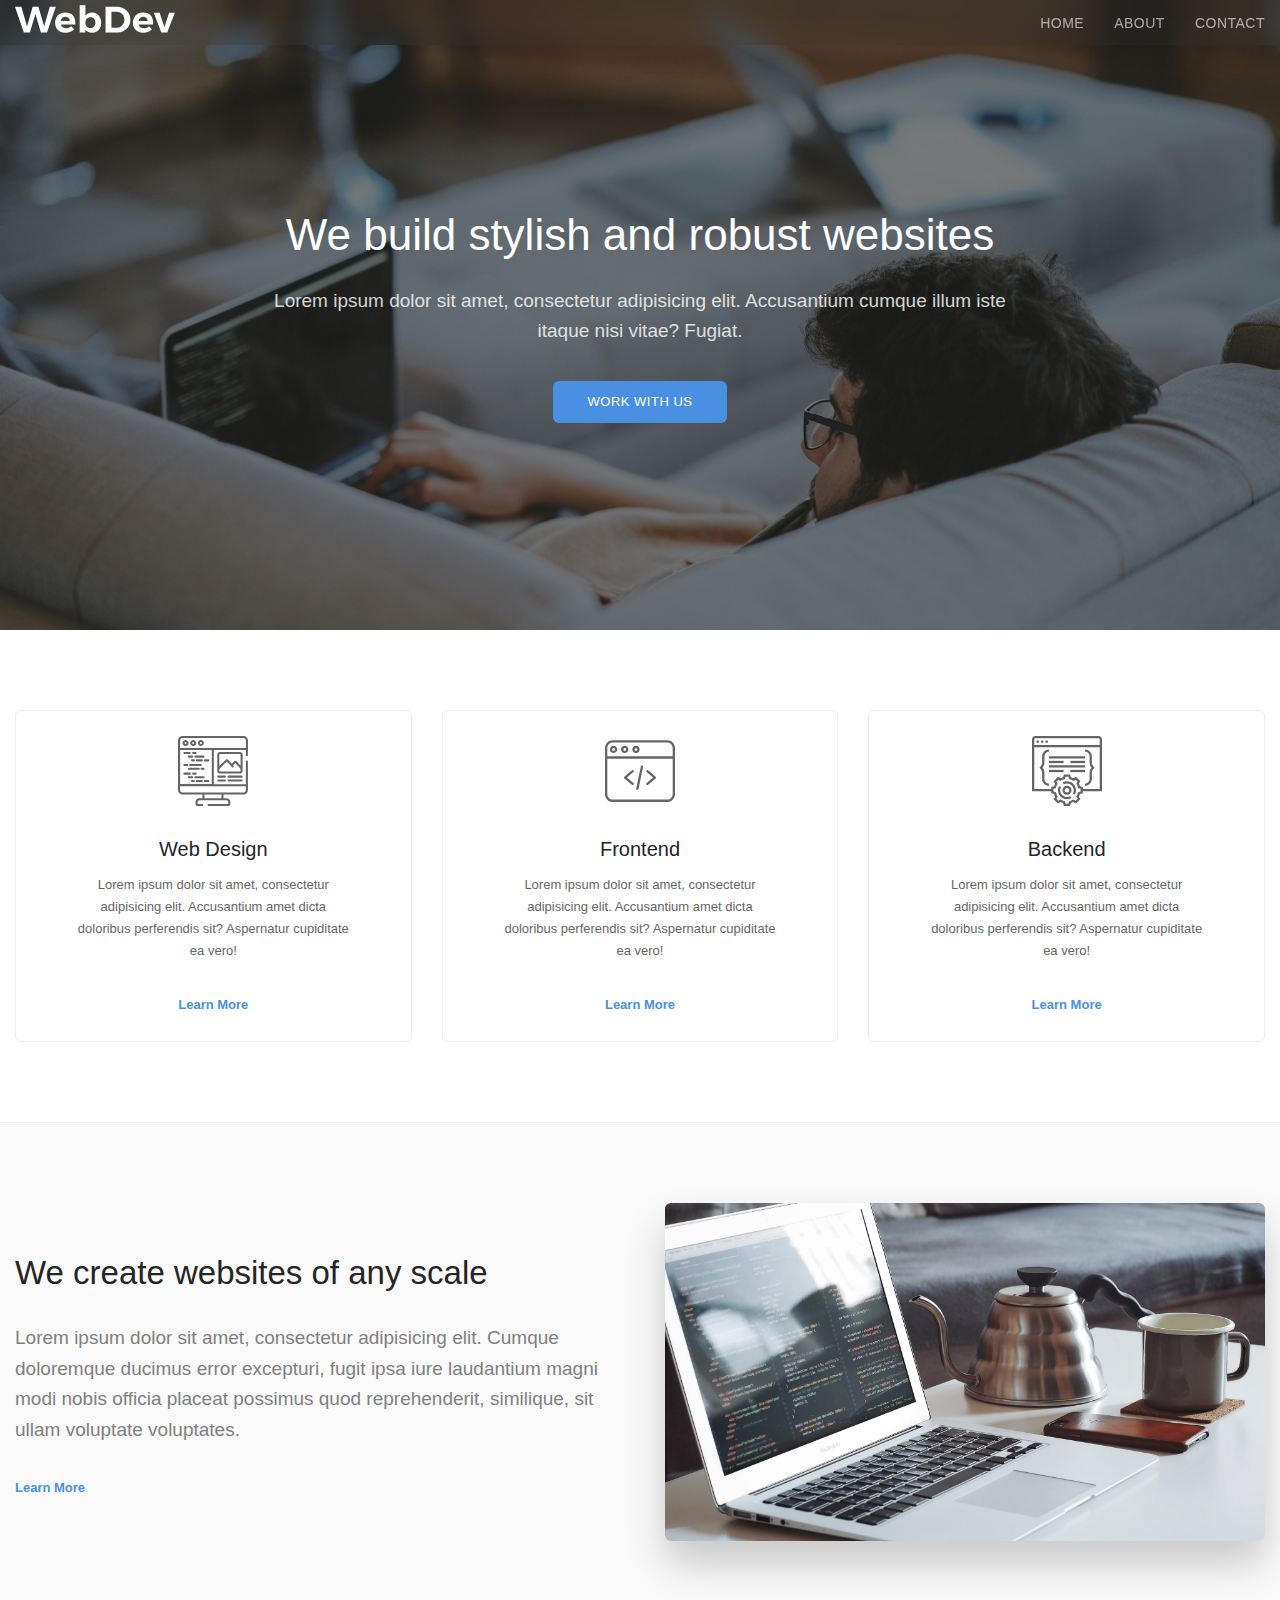
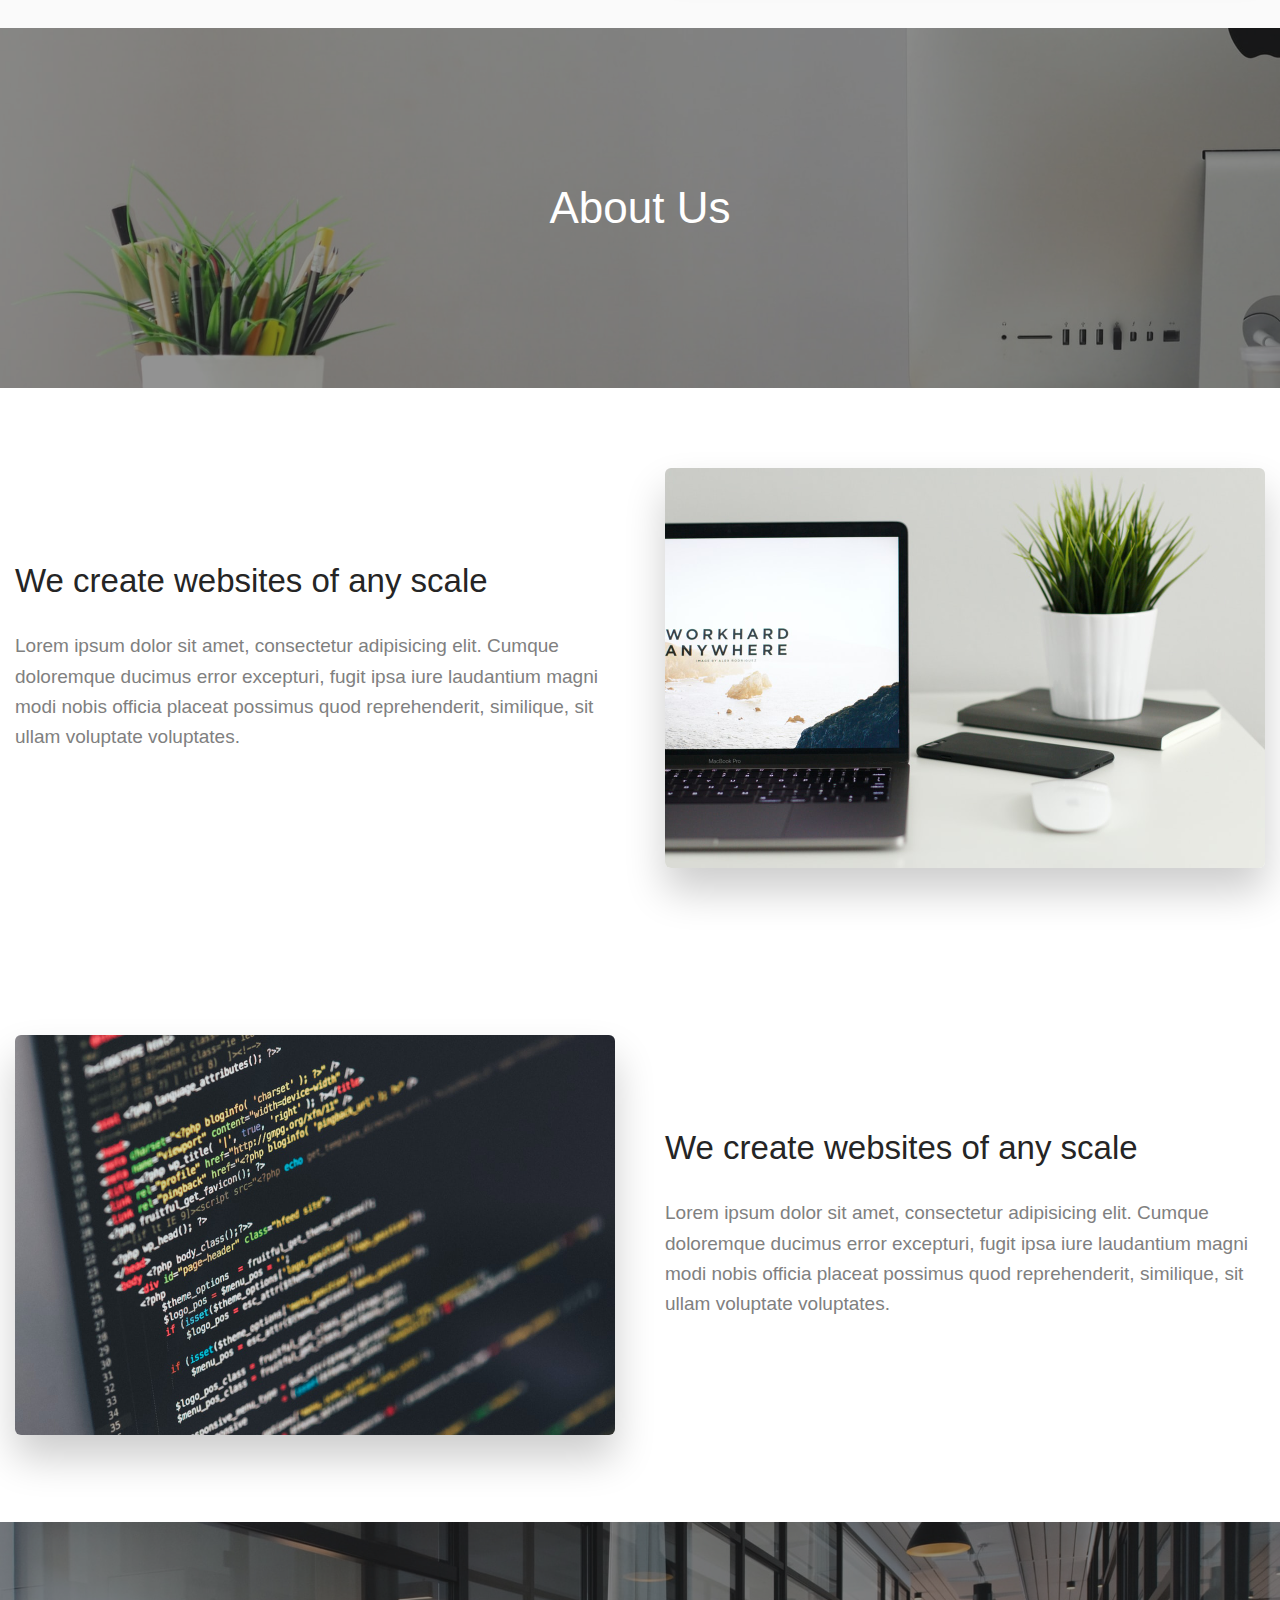
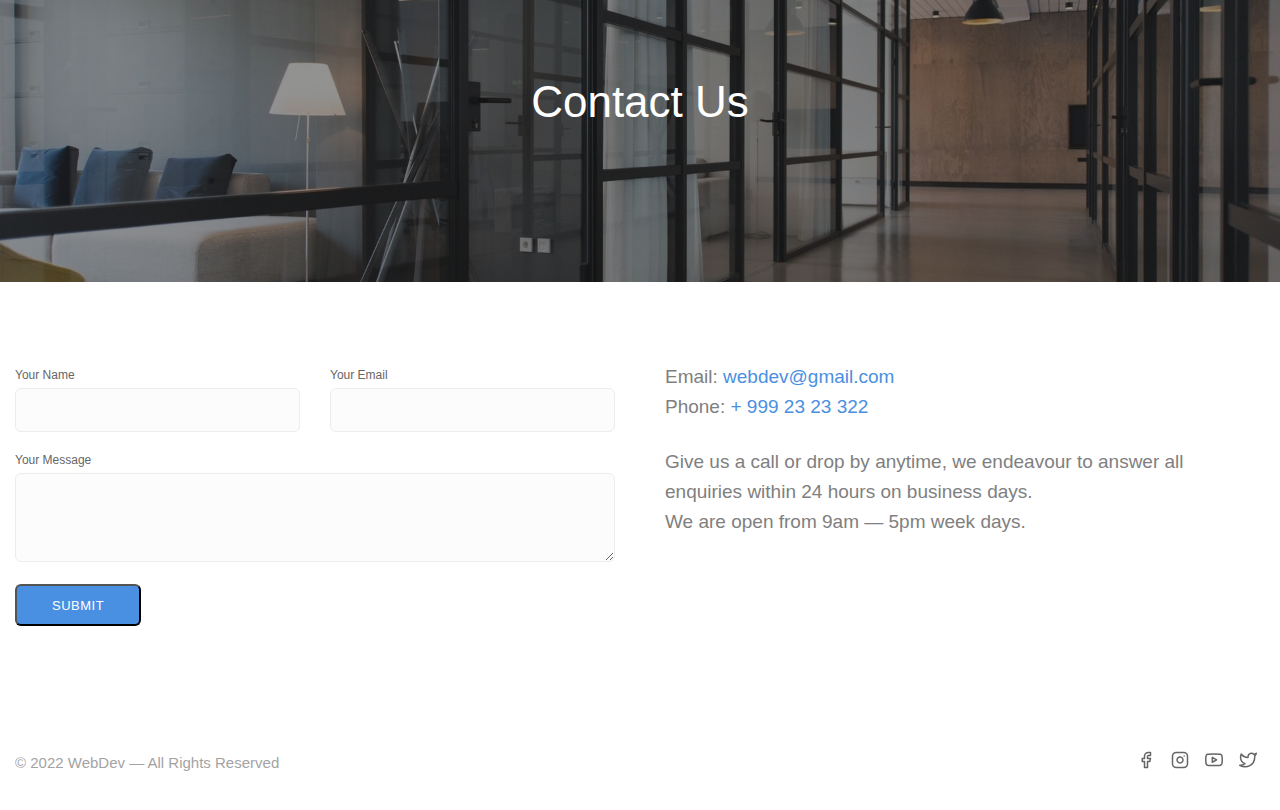
<file: index.html>
<!DOCTYPE html>
<html lang="en">
  <head>
    <meta charset="UTF-8" />
    <meta name="viewport" content="width=device-width, initial-scale=1.0" />
    <meta http-equiv="X-UA-Compatible" content="ie=edge" />
    <title>Document</title>
    <link rel="stylesheet" href="css/reset.css" />
    <link rel="stylesheet" href="css/slick.css" />
    <link rel="stylesheet" href="css/jquery.fancybox.css" />
    <link rel="stylesheet" href="css/style.css" />
  </head>
  <body>
    <!-- Header -->
    <header class="navbar" id="navbar">
      <div class="container">
        <a href="index.html" class="navbar-brand">
          <img src="images/logo.svg" alt="WebDev logo" />
        </a>
        <nav class="navbar-nav">
          <ul>
            <li>
              <a href="#home">Home</a>
            </li>
            <li>
              <a href="#about">About</a>
            </li>
            <li>
              <a href="#contact">Contact</a>
            </li>
          </ul>
        </nav>
      </div>
    </header>

    <main>
      <!-- Hero Section -->
      <section
        class="hero"
        style="background-image: url('images/home/hero.jpeg')"
        id="home"
      >
        <div class="container">
          <h1>We build stylish and robust websites</h1>
          <p class="lead">
            Lorem ipsum dolor sit amet, consectetur adipisicing elit.
            Accusantium cumque illum iste itaque nisi vitae? Fugiat.
          </p>
          <a href="#contact" class="btn btn-primary">Work With Us</a>
        </div>
      </section>

      <!-- Services Section -->
      <section class="section-padding">
        <div class="container">
          <div class="services">
            <div class="service-col">
              <div class="service">
                <img src="images/icons/web-design.svg" alt="Web Design" />
                <h4>Web Design</h4>
                <p>
                  Lorem ipsum dolor sit amet, consectetur adipisicing elit.
                  Accusantium amet dicta doloribus perferendis sit? Aspernatur
                  cupiditate ea vero!
                </p>
                <a href="#">Learn More</a>
              </div>
            </div>

            <div class="service-col">
              <div class="service">
                <img src="images/icons/frontend.svg" alt="Frontend" />
                <h4>Frontend</h4>
                <p>
                  Lorem ipsum dolor sit amet, consectetur adipisicing elit.
                  Accusantium amet dicta doloribus perferendis sit? Aspernatur
                  cupiditate ea vero!
                </p>
                <a href="#">Learn More</a>
              </div>
            </div>

            <div class="service-col">
              <div class="service">
                <img src="images/icons/backend.svg" alt="Backend" />
                <h4>Backend</h4>
                <p>
                  Lorem ipsum dolor sit amet, consectetur adipisicing elit.
                  Accusantium amet dicta doloribus perferendis sit? Aspernatur
                  cupiditate ea vero!
                </p>
                <a href="#">Learn More</a>
              </div>
            </div>
          </div>
        </div>
      </section>

      <!-- Split Section -->
      <section class="section-padding section-grey">
        <div class="container">
          <div class="split-section">
            <div class="split-section__text">
              <h2>We create websites of any scale</h2>
              <p class="lead">
                Lorem ipsum dolor sit amet, consectetur adipisicing elit. Cumque
                doloremque ducimus error excepturi, fugit ipsa iure laudantium
                magni modi nobis officia placeat possimus quod reprehenderit,
                similique, sit ullam voluptate voluptates.
              </p>
              <a href="#">Learn More</a>
            </div>
            <div class="split-section__image">
              <img
                src="images/home/split.jpeg"
                alt="Laptop"
                class="img-shadow img-rounded"
              />
            </div>
          </div>
        </div>
      </section>

      <!-- Hero Section -->
      <section
        class="hero hero-sm"
        style="background-image: url('images/about/hero.jpeg')"
        id="about"
      >
        <div class="container">
          <h1 class="mb-0">About Us</h1>
        </div>
      </section>

      <!-- Split Section -->
      <section class="section-padding">
        <div class="container">
          <div class="split-section">
            <div class="split-section__text">
              <h2>We create websites of any scale</h2>
              <p class="lead">
                Lorem ipsum dolor sit amet, consectetur adipisicing elit. Cumque
                doloremque ducimus error excepturi, fugit ipsa iure laudantium
                magni modi nobis officia placeat possimus quod reprehenderit,
                similique, sit ullam voluptate voluptates.
              </p>
            </div>
            <div class="split-section__image">
              <img
                src="images/about/about-1.jpeg"
                alt="Laptop"
                class="img-shadow img-rounded"
              />
            </div>
          </div>
        </div>
      </section>

      <!-- Split Section -->
      <section class="section-padding">
        <div class="container">
          <div class="split-section">
            <div class="split-section__image">
              <img
                src="images/about/about-2.jpeg"
                alt="Laptop"
                class="img-shadow img-rounded"
              />
            </div>
            <div class="split-section__text">
              <h2>We create websites of any scale</h2>
              <p class="lead">
                Lorem ipsum dolor sit amet, consectetur adipisicing elit. Cumque
                doloremque ducimus error excepturi, fugit ipsa iure laudantium
                magni modi nobis officia placeat possimus quod reprehenderit,
                similique, sit ullam voluptate voluptates.
              </p>
            </div>
          </div>
        </div>
      </section>

      <section
        class="hero hero-sm"
        style="background-image: url('images/contact/hero.jpeg')"
        id="contact"
      >
        <div class="container">
          <h1 class="mb-0">Contact Us</h1>
        </div>
      </section>

      <section class="section-padding">
        <div class="container">
          <div class="contact-form">
            <div class="contact-form__form">
              <form action="#" class="form-layout">
                <div class="form-col-50">
                  <label for="contact-name">Your Name</label>
                  <input
                    type="text"
                    class="form-control"
                    name="contact-name"
                    id="contact-name"
                  />
                </div>
                <div class="form-col-50">
                  <label for="contact-email">Your Email</label>
                  <input
                    type="email"
                    class="form-control"
                    name="contact-email"
                    id="contact-email"
                  />
                </div>
                <div class="form-col">
                  <label for="contact-message">Your Message</label>
                  <textarea
                    class="form-control"
                    name="contact-message"
                    id="contact-message"
                    rows="4"
                  ></textarea>
                </div>
                <div class="form-col">
                  <button class="btn btn-primary" type="submit">Submit</button>
                </div>
              </form>
            </div>
            <div class="contact-form__info">
              <p class="lead">
                Email: <a href="mailto:webdev@gmail.com">webdev@gmail.com</a>
              </p>
              <p class="lead">
                Phone: <a href="tel:+9222323322">+ 999 23 23 322</a>
              </p>
              <br />
              <p class="lead">
                Give us a call or drop by anytime, we endeavour to answer all
                enquiries within 24 hours on business days.
              </p>
              <p class="lead">We are open from 9am — 5pm week days.</p>
            </div>
          </div>
        </div>
      </section>
    </main>

    <!-- Footer -->
    <footer>
      <div class="container">
        <div class="footer-row">
          <small class="footer-copyright"
            >© 2022 WebDev — All Rights Reserved</small
          >
          <ul class="footer-social">
            <li>
              <a href="#">
                <img src="images/icons/facebook.svg" alt="WebDev on Facebook" />
              </a>
            </li>
            <li>
              <a href="#">
                <img
                  src="images/icons/instagram.svg"
                  alt="WebDev on Instagram"
                />
              </a>
            </li>
            <li>
              <a href="#">
                <img src="images/icons/youtube.svg" alt="WebDev on Youtube" />
              </a>
            </li>
            <li>
              <a href="#">
                <img src="images/icons/twitter.svg" alt="WebDev on Twitter" />
              </a>
            </li>
          </ul>
        </div>
      </div>
    </footer>

    <script src="https://ajax.googleapis.com/ajax/libs/jquery/3.4.1/jquery.min.js"></script>
    <script src="js/slick.min.js"></script>

    <script src="js/jquery.fancybox.min.js"></script>
    <script src="js/main.js"></script>
  </body>
</html>
</file>
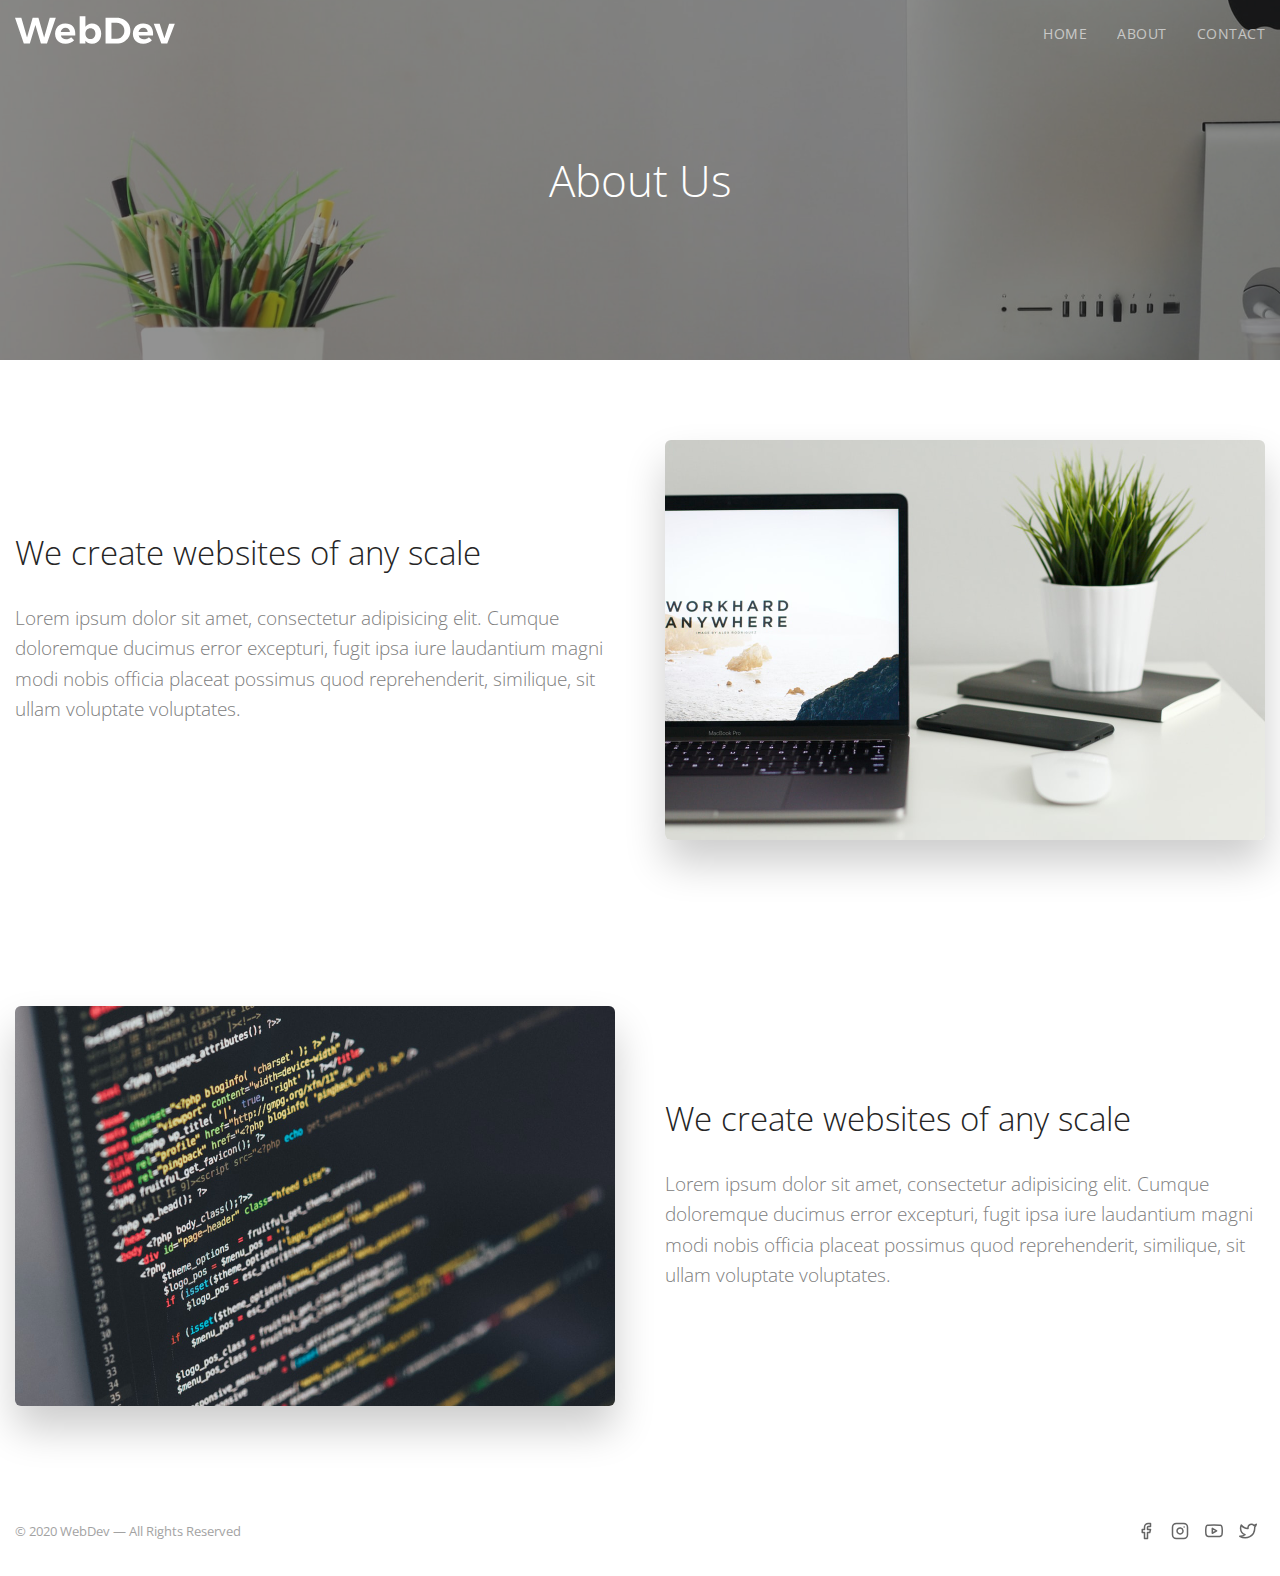
<file: about.html>
<!doctype html>
<html lang="en">
<head>
  <meta charset="UTF-8">
  <meta name="viewport"
        content="width=device-width, user-scalable=no, initial-scale=1.0, maximum-scale=1.0, minimum-scale=1.0">
  <meta http-equiv="X-UA-Compatible" content="ie=edge">
  <title>WebDev | Home</title>

  <link rel="stylesheet" href="css/main.css">
  <link href="https://fonts.googleapis.com/css2?family=Open+Sans:wght@300;400;700&display=swap" rel="stylesheet">
</head>
<body>

  <!-- Header -->
  <header class="navbar">
    <div class="container">
      <a href="index.html" class="navbar-brand">
        <img src="images/logo.svg" alt="WebDev logo">
      </a>
      <nav class="navbar-nav">
        <ul>
          <li>
            <a href="index.html">Home</a>
          </li>
          <li>
            <a href="about.html">About</a>
          </li>
          <li>
            <a href="contact.html">Contact</a>
          </li>
        </ul>
      </nav>
    </div>
  </header>

  <main>

    <!-- Hero Section -->
    <section class="hero hero-sm" style="background-image: url('images/about/hero.jpeg')">
      <div class="container">
        <h1 class="mb-0">About Us</h1>
      </div>
    </section>

    <!-- Split Section -->
    <section class="section-padding">
      <div class="container">
        <div class="split-section">
          <div class="split-section__text">
            <h2>We create websites of any scale</h2>
            <p class="lead">Lorem ipsum dolor sit amet, consectetur adipisicing elit. Cumque doloremque ducimus error excepturi, fugit ipsa iure laudantium magni modi nobis officia placeat possimus quod reprehenderit, similique, sit ullam voluptate voluptates.</p>
          </div>
          <div class="split-section__image">
            <img src="images/about/about-1.jpeg" alt="Laptop" class="img-shadow img-rounded">
          </div>
        </div>
      </div>
    </section>

    <!-- Split Section -->
    <section class="section-padding">
      <div class="container">
        <div class="split-section">
          <div class="split-section__image">
            <img src="images/about/about-2.jpeg" alt="Laptop" class="img-shadow img-rounded">
          </div>
          <div class="split-section__text">
            <h2>We create websites of any scale</h2>
            <p class="lead">Lorem ipsum dolor sit amet, consectetur adipisicing elit. Cumque doloremque ducimus error excepturi, fugit ipsa iure laudantium magni modi nobis officia placeat possimus quod reprehenderit, similique, sit ullam voluptate voluptates.</p>
          </div>
        </div>
      </div>
    </section>

  </main>

  <!-- Footer -->
  <footer>
    <div class="container">
      <div class="footer-row">
        <small class="footer-copyright">© 2020 WebDev — All Rights Reserved</small>
        <ul class="footer-social">
          <li>
            <a href="#">
              <img src="images/icons/facebook.svg" alt="WebDev on Facebook">
            </a>
          </li>
          <li>
            <a href="#">
              <img src="images/icons/instagram.svg" alt="WebDev on Instagram">
            </a>
          </li>
          <li>
            <a href="#">
              <img src="images/icons/youtube.svg" alt="WebDev on Youtube">
            </a>
          </li>
          <li>
            <a href="#">
              <img src="images/icons/twitter.svg" alt="WebDev on Twitter">
            </a>
          </li>
        </ul>
      </div>
    </div>
  </footer>

</body>
</html>
</file>
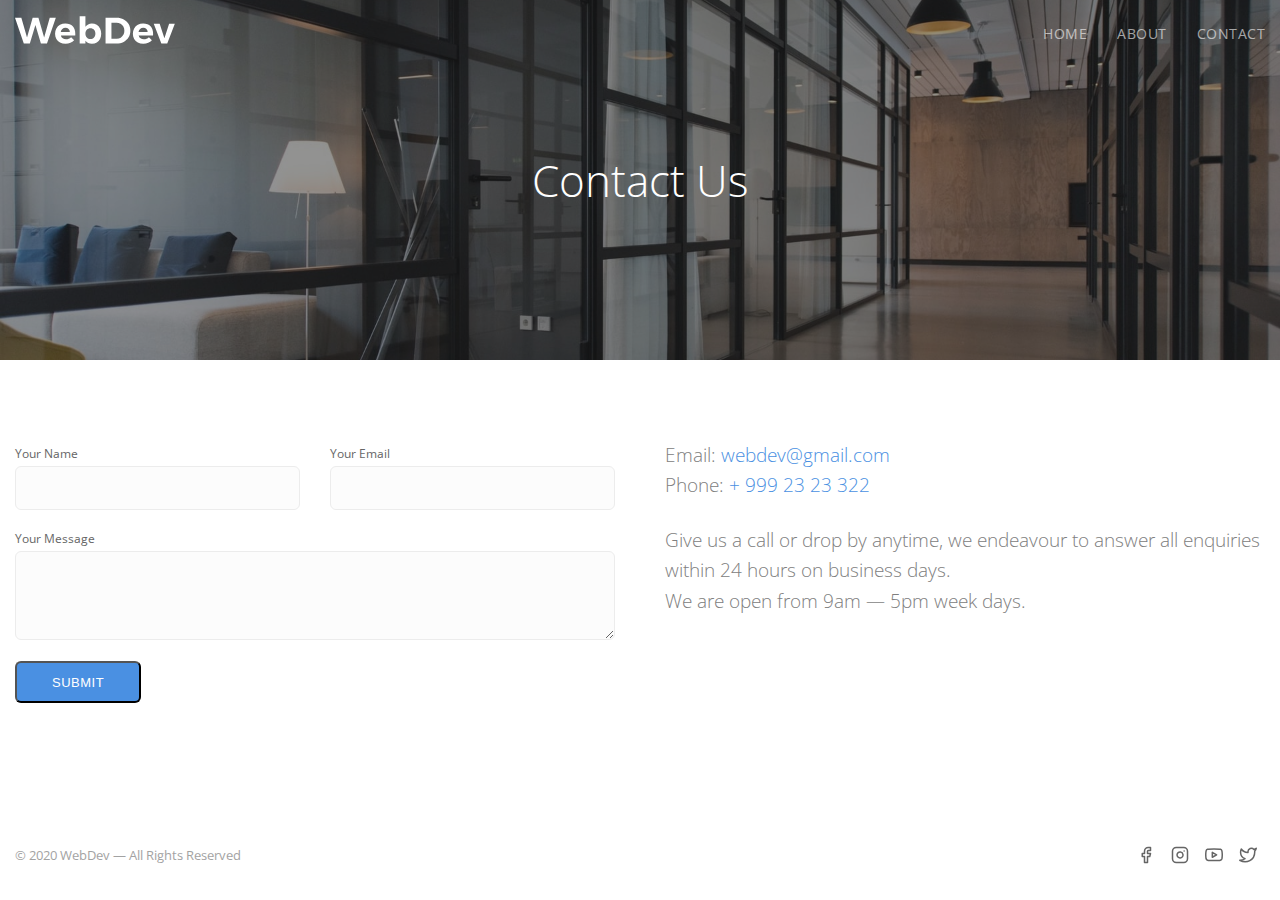
<file: contact.html>
<!DOCTYPE html>
<html lang="en">
  <head>
    <meta charset="UTF-8" />
    <meta
      name="viewport"
      content="width=device-width, user-scalable=no, initial-scale=1.0, maximum-scale=1.0, minimum-scale=1.0"
    />
    <meta http-equiv="X-UA-Compatible" content="ie=edge" />
    <title>WebDev | Home</title>

    <link rel="stylesheet" href="css/main.css" />
    <link
      href="https://fonts.googleapis.com/css2?family=Open+Sans:wght@300;400;700&display=swap"
      rel="stylesheet"
    />
  </head>
  <body>
    <!-- Header -->
    <header class="navbar">
      <div class="container">
        <a href="index.html" class="navbar-brand">
          <img src="images/logo.svg" alt="WebDev logo" />
        </a>
        <nav class="navbar-nav">
          <ul>
            <li>
              <a href="index.html">Home</a>
            </li>
            <li>
              <a href="about.html">About</a>
            </li>
            <li>
              <a href="contact.html">Contact</a>
            </li>
          </ul>
        </nav>
      </div>
    </header>

    <main>
      <!-- Hero Section -->
      <section
        class="hero hero-sm"
        style="background-image: url('images/contact/hero.jpeg')"
      >
        <div class="container">
          <h1 class="mb-0">Contact Us</h1>
        </div>
      </section>

      <!-- Form and text -->
      <section class="section-padding">
        <div class="container">
          <div class="contact-form">
            <div class="contact-form__form">
              <form action="#" class="form-layout">
                <div class="form-col-50">
                  <label for="contact-name">Your Name</label>
                  <input
                    type="text"
                    class="form-control"
                    name="contact-name"
                    id="contact-name"
                  />
                </div>
                <div class="form-col-50">
                  <label for="contact-email">Your Email</label>
                  <input
                    type="email"
                    class="form-control"
                    name="contact-email"
                    id="contact-email"
                  />
                </div>
                <div class="form-col">
                  <label for="contact-message">Your Message</label>
                  <textarea
                    class="form-control"
                    name="contact-message"
                    id="contact-message"
                    rows="4"
                  ></textarea>
                </div>
                <div class="form-col">
                  <button class="btn btn-primary" type="submit">Submit</button>
                </div>
              </form>
            </div>
            <div class="contact-form__info">
              <p class="lead">
                Email: <a href="mailto:webdev@gmail.com">webdev@gmail.com</a>
              </p>
              <p class="lead">
                Phone: <a href="tel:+9222323322">+ 999 23 23 322</a>
              </p>
              <br />
              <p class="lead">
                Give us a call or drop by anytime, we endeavour to answer all
                enquiries within 24 hours on business days.
              </p>
              <p class="lead">We are open from 9am — 5pm week days.</p>
            </div>
          </div>
        </div>
      </section>
    </main>

    <!-- Footer -->
    <footer>
      <div class="container">
        <div class="footer-row">
          <small class="footer-copyright"
            >© 2020 WebDev — All Rights Reserved</small
          >
          <ul class="footer-social">
            <li>
              <a href="#">
                <img src="images/icons/facebook.svg" alt="WebDev on Facebook" />
              </a>
            </li>
            <li>
              <a href="#">
                <img
                  src="images/icons/instagram.svg"
                  alt="WebDev on Instagram"
                />
              </a>
            </li>
            <li>
              <a href="#">
                <img src="images/icons/youtube.svg" alt="WebDev on Youtube" />
              </a>
            </li>
            <li>
              <a href="#">
                <img src="images/icons/twitter.svg" alt="WebDev on Twitter" />
              </a>
            </li>
          </ul>
        </div>
      </div>
    </footer>
  </body>
</html>
</file>
<file: css/style.css>
*,
h1,
h2,
h3,
h4,
h5,
h6,
p,
ul,
a {
  margin: 0;
  padding: 0;
  scroll-behavior: smooth;
}

*,
*:before,
*:after {
  box-sizing: border-box;
}

html,
body {
  overflow-x: hidden;
}

body {
  font-family: "Open Sans", sans-serif;
  font-size: 15px;
  line-height: 1.6;
  color: #666;

  /* for sticky footer */
  display: flex;
  flex-direction: column;
  min-height: 100vh;
}

main {
  flex: 1;
}

a {
  color: #4a90e2;
  text-decoration: none;
  transition: all 0.3s ease;
}

a:not(.btn):hover {
  color: #4872a2;
}

p + a:not(.btn) {
  font-size: 13px;
  font-weight: 700;
}

h1,
h2,
h3,
h4,
h5,
h6 {
  line-height: 1.25;
  font-weight: 300;
  color: #252525;
}

h1 {
  font-size: 34px;
}

h2 {
  font-size: 28px;
}

h3 {
  font-size: 22px;
}

h4 {
  font-size: 18px;
}

@media (min-width: 992px) {
  h1 {
    font-size: 44px;
  }

  h2 {
    font-size: 33px;
  }

  h3 {
    font-size: 26px;
  }

  h4 {
    font-size: 20px;
  }
}

img {
  max-width: 100%;
}

label {
  display: inline-block;
  font-size: 12px;
  color: #666666;
  margin-bottom: 3px;
}

textarea {
  max-width: 100%;
  min-width: 100%;
  max-height: 200px;
  min-height: 50px;
}

/* Global */
.container {
  max-width: 1280px;
  width: 100%;
  margin: 0 auto;
  padding-right: 15px;
  padding-left: 15px;
}

.lead {
  font-size: 16px;
  color: #808080;
  font-weight: 300;
}

@media (min-width: 992px) {
  .lead {
    font-size: 19px;
  }
}

.section-padding {
  padding-top: 80px;
  padding-bottom: 80px;
}

.section-grey {
  border-top: 1px solid #ebebeb;
  background-color: #fafafa;
}

.img-shadow {
  box-shadow: 0 23px 40px rgba(0, 0, 0, 0.2);
}

.img-rounded {
  border-radius: 6px;
}

.mb-0 {
  margin-bottom: 0 !important;
}

/* Buttons */
.btn {
  display: inline-flex;
  align-items: center;
  justify-content: center;
  height: 42px;
  border-radius: 6px;
  padding: 5px 35px;
  transition: 0.1s linear;
}

.btn-primary {
  background-color: #4a90e2;
  color: #fff;
  letter-spacing: 0.5px;
  text-transform: uppercase;
  font-size: 13px;
}

.btn-primary:hover {
  background-color: #609de6;
  transform: translate3d(0, -2px, 0);
}

/* Navbar */
.navbar {
  display: flex;
  align-items: center;
  position: fixed;
  /* position: absolute; */
  left: 0;
  top: 0;
  width: 100%;
  /* height: 66px; */
  padding: 5px 0;
  z-index: 2;
  background-color: #25252546;
  backdrop-filter: blur(10px);
  box-shadow: 0 22px 40px rgba(0, 0, 0, 0.13);
  transition: all 0.6s;
}

.navbar > .container {
  display: flex;
  align-items: center;
  justify-content: center;
  flex-wrap: wrap;
}

.navbar-brand img {
  max-width: 160px;
}

.navbar-nav {
  margin-left: auto;
}

.navbar-nav ul {
  display: flex;
  list-style: none;
  margin-left: -15px;
  margin-right: -15px;
}

.navbar-nav li {
  padding-left: 15px;
  padding-right: 15px;
}

.navbar-nav li a {
  color: #fff;
  text-transform: uppercase;
  font-size: 14px;
  opacity: 0.6;
  letter-spacing: 0.5px;
  transition: opacity 0.3s ease;
}

.navbar-nav li a:hover {
  color: #fff;
  opacity: 1;
}

@media (max-width: 500px) {
  .navbar-brand {
    max-width: 100%;
    width: 100%;
    text-align: center;
    /* padding-top: 25px;
    margin-bottom: 10px; */

    padding-top: 10px;
    margin-bottom: 5px;
  }
  .navbar-brand img {
    max-width: 130px;
  }
  .navbar-nav {
    margin: 0 auto;
  }
}

/* Hero */
.hero {
  position: relative;
  display: flex;
  align-items: center;
  min-height: 70vh;
  padding-top: 80px;
  padding-bottom: 80px;
  text-align: center;
  background-size: cover;
  background-position: center;
}

.hero.hero-sm {
  min-height: 40vh;
}

.hero:before {
  content: "";
  position: absolute;
  left: 0;
  top: 0;
  width: 100%;
  height: 100%;
  background-color: #252525;
  opacity: 0.5;
}

.hero .container {
  position: relative;
  max-width: 800px;
}

.hero h1 {
  margin-bottom: 24px;
  color: #fff;
}

.hero p {
  margin-bottom: 35px;
  font-weight: 300;
  opacity: 0.8;
  color: #fff;
}

/* Services Section */
.services {
  display: flex;
  align-items: center;
  flex-wrap: wrap;
  text-align: center;
  margin-left: -15px;
  margin-right: -15px;
}

.service-col {
  max-width: 100%;
  width: 100%;
  padding-left: 15px;
  padding-right: 15px;
  margin-bottom: 30px;
}

.service {
  padding: 25px;
  border: 1px solid #ececec;
  border-radius: 6px;
}

.service img {
  opacity: 0.6;
  max-width: 70px;
  margin-bottom: 24px;
}

.service h4 {
  font-weight: 400;
  margin-bottom: 12px;
}

.service p {
  max-width: 280px;
  margin: 0 auto 30px auto;
  font-size: 13px;
  line-height: 1.7;
}

@media (min-width: 768px) {
  .service-col {
    max-width: calc(100% / 3);
    width: 100%;
    margin-bottom: 0;
  }
}

/* Split Section */
.split-section {
  display: flex;
  align-items: center;
  flex-wrap: wrap;
}

.split-section__image {
  order: -1;
  margin-bottom: 40px;
}

.split-section__image,
.split-section__text {
  max-width: 100%;
  width: 100%;
}

.split-section h2,
.split-section p {
  margin-bottom: 30px;
}

@media (min-width: 768px) {
  .split-section {
    margin-left: -25px;
    margin-right: -25px;
  }
  .split-section__image {
    order: initial;
    margin-bottom: 0;
  }
  .split-section__image,
  .split-section__text {
    max-width: 50%;
    width: 100%;
    padding-right: 25px;
    padding-left: 25px;
  }
}

/* Contact Form Section */
.contact-form {
  display: flex;
  flex-wrap: wrap;
  margin-left: -25px;
  margin-right: -25px;
}

.contact-form__info,
.contact-form__form {
  padding-right: 25px;
  padding-left: 25px;
}

.contact-form__info {
  order: -1;
  margin-bottom: 30px;
}

@media (min-width: 768px) {
  .contact-form__info,
  .contact-form__form {
    max-width: 50%;
    width: 100%;
  }

  .contact-form__info {
    order: initial;
    margin-bottom: 0;
  }
}

/* Form */
.form-control {
  width: 100%;
  font-size: 16px;
  background-color: #fcfcfc;
  padding: 5px 15px;
  border-radius: 6px;
  border: 1px solid #ececec;
  -webkit-appearance: none;
}

.form-control:not(textarea) {
  height: 44px;
}

textarea.form-control {
  padding-top: 10px;
}

.form-layout {
  display: flex;
  flex-wrap: wrap;
  margin-left: -15px;
  margin-right: -15px;
}

[class*="form-col"] {
  width: 100%;
  padding-left: 15px;
  padding-right: 15px;
  margin-bottom: 15px;
}

@media (min-width: 768px) {
  .form-col-50 {
    max-width: 50%;
    width: 100%;
  }
}

/* Footer */
.footer-row {
  display: flex;
  justify-content: space-between;
  padding-top: 30px;
  padding-bottom: 30px;
}

.footer-copyright {
  opacity: 0.6;
}

.footer-social {
  display: flex;
  list-style: none;
  align-items: center;
}

.footer-social li {
  padding-left: 8px;
  padding-right: 8px;
}

.footer-social a {
  opacity: 0.6;
}

.footer-social a:hover {
  opacity: 1;
}

.footer-social img {
  max-width: 18px;
}
</file>
<file: css/main.css>
*,
h1,
h2,
h3,
h4,
h5,
h6,
p,
ul,
a {
  margin: 0;
  padding: 0;
  scroll-behavior: smooth;
}

*,
*:before,
*:after {
  box-sizing: border-box;
}

html,
body {
  overflow-x: hidden;
}

body {
  font-family: "Open Sans", sans-serif;
  font-size: 15px;
  line-height: 1.6;
  color: #666;

  /* for sticky footer */
  display: flex;
  flex-direction: column;
  min-height: 100vh;
}

main {
  flex: 1;
}

a {
  color: #4a90e2;
  text-decoration: none;
  transition: all 0.3s ease;
}

a:not(.btn):hover {
  color: #4872a2;
}

p + a:not(.btn) {
  font-size: 13px;
  font-weight: 700;
}

h1,
h2,
h3,
h4,
h5,
h6 {
  line-height: 1.25;
  font-weight: 300;
  color: #252525;
}

h1 {
  font-size: 34px;
}

h2 {
  font-size: 28px;
}

h3 {
  font-size: 22px;
}

h4 {
  font-size: 18px;
}

@media (min-width: 992px) {
  h1 {
    font-size: 44px;
  }

  h2 {
    font-size: 33px;
  }

  h3 {
    font-size: 26px;
  }

  h4 {
    font-size: 20px;
  }
}

img {
  max-width: 100%;
}

label {
  display: inline-block;
  font-size: 12px;
  color: #666666;
  margin-bottom: 3px;
}

textarea {
  max-width: 100%;
  min-width: 100%;
  max-height: 200px;
  min-height: 50px;
}

/* Global */
.container {
  max-width: 1280px;
  width: 100%;
  margin: 0 auto;
  padding-right: 15px;
  padding-left: 15px;
}

.lead {
  font-size: 16px;
  color: #808080;
  font-weight: 300;
}

@media (min-width: 992px) {
  .lead {
    font-size: 19px;
  }
}

.section-padding {
  padding-top: 80px;
  padding-bottom: 80px;
}

.section-grey {
  border-top: 1px solid #ebebeb;
  background-color: #fafafa;
}

.img-shadow {
  box-shadow: 0 23px 40px rgba(0, 0, 0, 0.2);
}

.img-rounded {
  border-radius: 6px;
}

.mb-0 {
  margin-bottom: 0 !important;
}

/* Buttons */
.btn {
  display: inline-flex;
  align-items: center;
  justify-content: center;
  height: 42px;
  border-radius: 6px;
  padding: 5px 35px;
  transition: 0.1s linear;
}

.btn-primary {
  background-color: #4a90e2;
  color: #fff;
  letter-spacing: 0.5px;
  text-transform: uppercase;
  font-size: 13px;
}

.btn-primary:hover {
  background-color: #609de6;
  transform: translate3d(0, -2px, 0);
}

/* Navbar */
.navbar {
  display: flex;
  align-items: center;
  position: absolute;
  left: 0;
  top: 0;
  width: 100%;
  height: 66px;
  z-index: 2;
}

.navbar > .container {
  display: flex;
  align-items: center;
  justify-content: center;
  flex-wrap: wrap;
}

.navbar-brand img {
  max-width: 160px;
}

.navbar-nav {
  margin-left: auto;
}

.navbar-nav ul {
  display: flex;
  list-style: none;
  margin-left: -15px;
  margin-right: -15px;
}

.navbar-nav li {
  padding-left: 15px;
  padding-right: 15px;
}

.navbar-nav li a {
  color: #fff;
  text-transform: uppercase;
  font-size: 14px;
  opacity: 0.6;
  letter-spacing: 0.5px;
  transition: opacity 0.3s ease;
}

.navbar-nav li a:hover {
  color: #fff;
  opacity: 1;
}

@media (max-width: 500px) {
  .navbar-brand {
    max-width: 100%;
    width: 100%;
    text-align: center;
    padding-top: 25px;
    margin-bottom: 10px;
  }
  .navbar-brand img {
    max-width: 130px;
  }
  .navbar-nav {
    margin: 0 auto;
  }
}

/* Hero */
.hero {
  position: relative;
  display: flex;
  align-items: center;
  min-height: 70vh;
  padding-top: 80px;
  padding-bottom: 80px;
  text-align: center;
  background-size: cover;
  background-position: center;
}

.hero.hero-sm {
  min-height: 40vh;
}

.hero:before {
  content: "";
  position: absolute;
  left: 0;
  top: 0;
  width: 100%;
  height: 100%;
  background-color: #252525;
  opacity: 0.5;
}

.hero .container {
  position: relative;
  max-width: 800px;
}

.hero h1 {
  margin-bottom: 24px;
  color: #fff;
}

.hero p {
  margin-bottom: 35px;
  font-weight: 300;
  opacity: 0.8;
  color: #fff;
}

/* Services Section */
.services {
  display: flex;
  align-items: center;
  flex-wrap: wrap;
  text-align: center;
  margin-left: -15px;
  margin-right: -15px;
}

.service-col {
  max-width: 100%;
  width: 100%;
  padding-left: 15px;
  padding-right: 15px;
  margin-bottom: 30px;
}

.service {
  padding: 25px;
  border: 1px solid #ececec;
  border-radius: 6px;
}

.service img {
  opacity: 0.6;
  max-width: 70px;
  margin-bottom: 24px;
}

.service h4 {
  font-weight: 400;
  margin-bottom: 12px;
}

.service p {
  max-width: 280px;
  margin: 0 auto 30px auto;
  font-size: 13px;
  line-height: 1.7;
}

@media (min-width: 768px) {
  .service-col {
    max-width: calc(100% / 3);
    width: 100%;
    margin-bottom: 0;
  }
}

/* Split Section */
.split-section {
  display: flex;
  align-items: center;
  flex-wrap: wrap;
}

.split-section__image {
  order: -1;
  margin-bottom: 40px;
}

.split-section__image,
.split-section__text {
  max-width: 100%;
  width: 100%;
}

.split-section h2,
.split-section p {
  margin-bottom: 30px;
}

@media (min-width: 768px) {
  .split-section {
    margin-left: -25px;
    margin-right: -25px;
  }
  .split-section__image {
    order: initial;
    margin-bottom: 0;
  }
  .split-section__image,
  .split-section__text {
    max-width: 50%;
    width: 100%;
    padding-right: 25px;
    padding-left: 25px;
  }
}

/* Contact Form Section */
.contact-form {
  display: flex;
  flex-wrap: wrap;
  margin-left: -25px;
  margin-right: -25px;
}

.contact-form__info,
.contact-form__form {
  padding-right: 25px;
  padding-left: 25px;
}

.contact-form__info {
  order: -1;
  margin-bottom: 30px;
}

@media (min-width: 768px) {
  .contact-form__info,
  .contact-form__form {
    max-width: 50%;
    width: 100%;
  }

  .contact-form__info {
    order: initial;
    margin-bottom: 0;
  }
}

/* Form */
.form-control {
  width: 100%;
  font-size: 16px;
  background-color: #fcfcfc;
  padding: 5px 15px;
  border-radius: 6px;
  border: 1px solid #ececec;
  -webkit-appearance: none;
}

.form-control:not(textarea) {
  height: 44px;
}

textarea.form-control {
  padding-top: 10px;
}

.form-layout {
  display: flex;
  flex-wrap: wrap;
  margin-left: -15px;
  margin-right: -15px;
}

[class*="form-col"] {
  width: 100%;
  padding-left: 15px;
  padding-right: 15px;
  margin-bottom: 15px;
}

@media (min-width: 768px) {
  .form-col-50 {
    max-width: 50%;
    width: 100%;
  }
}

/* Footer */
.footer-row {
  display: flex;
  justify-content: space-between;
  padding-top: 30px;
  padding-bottom: 30px;
}

.footer-copyright {
  opacity: 0.6;
}

.footer-social {
  display: flex;
  list-style: none;
  align-items: center;
}

.footer-social li {
  padding-left: 8px;
  padding-right: 8px;
}

.footer-social a {
  opacity: 0.6;
}

.footer-social a:hover {
  opacity: 1;
}

.footer-social img {
  max-width: 18px;
}
</file>
